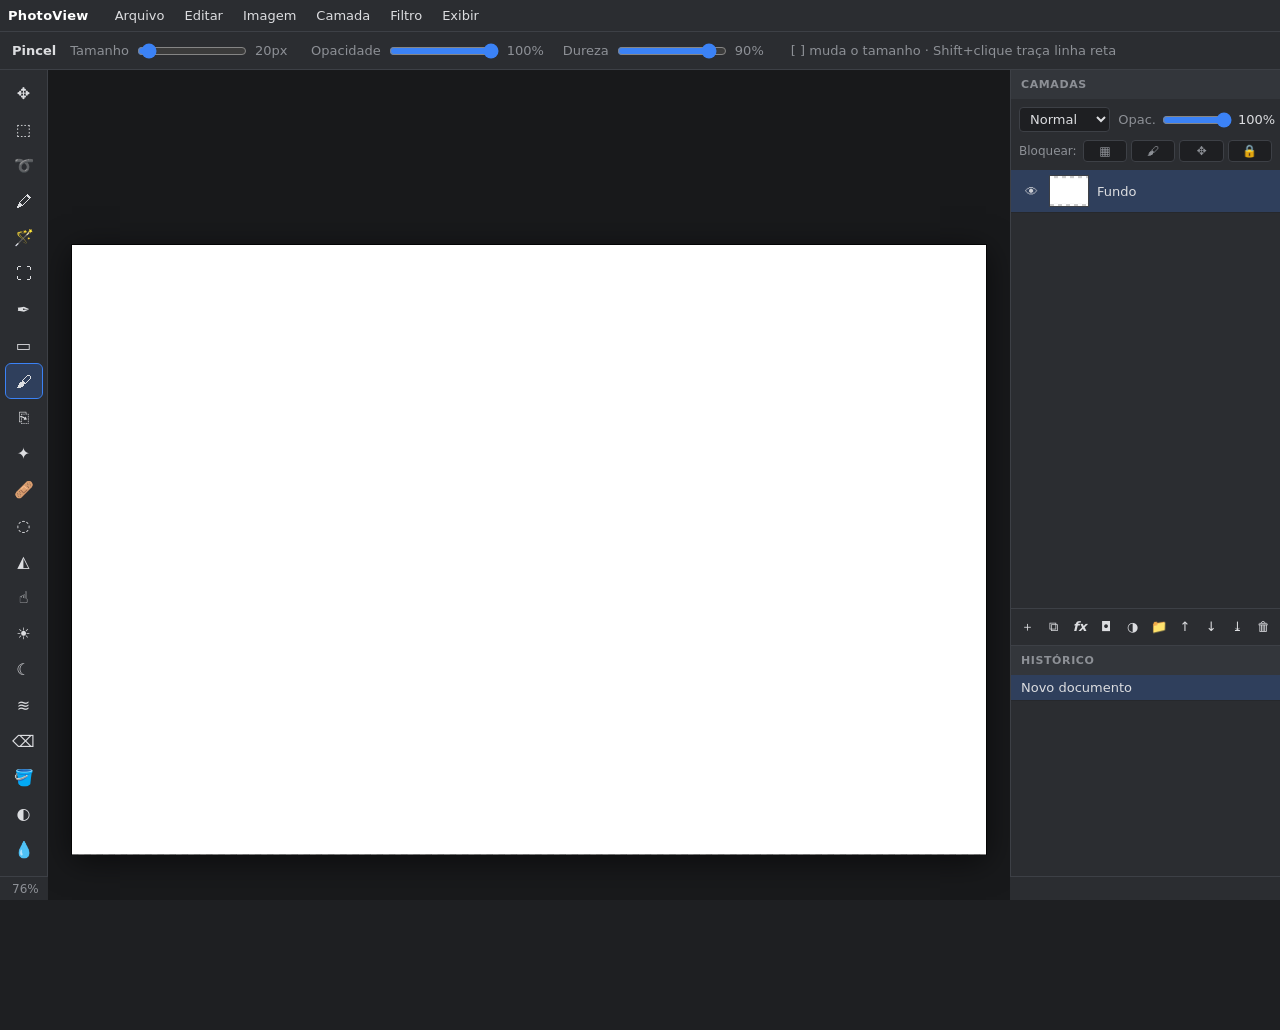
<file: index.html>
<!doctype html>
<html lang="pt-BR">
<head>
<meta charset="utf-8">
<meta name="viewport" content="width=device-width, initial-scale=1">
<title>PhotoView</title>
<link rel="stylesheet" href="css/app.css">
</head>
<body>
<header id="menubar">
  <div class="brand">PhotoView</div>
  <nav id="menus">
    <div class="menu" data-menu="arquivo"><button>Arquivo</button>
      <div class="dropdown">
        <button data-cmd="new">Novo…</button>
        <button data-cmd="open">Abrir imagem… <kbd>Ctrl+O</kbd></button>
        <button data-cmd="openLayer">Inserir como camada…</button>
        <hr>
        <button data-cmd="saveProject">Salvar projeto (.pview) <kbd>Ctrl+S</kbd></button>
        <button data-cmd="openProject">Abrir projeto…</button>
        <hr>
        <button data-cmd="exportAs">Exportar como… <kbd>Ctrl+Alt+E</kbd></button>
        <button data-cmd="exportPNG">Exportar PNG <kbd>Ctrl+Shift+E</kbd></button>
        <button data-cmd="exportJPG">Exportar JPEG</button>
        <button data-cmd="exportWEBP">Exportar WebP</button>
      </div>
    </div>
    <div class="menu"><button>Editar</button>
      <div class="dropdown">
        <button data-cmd="undo">Desfazer <kbd>Ctrl+Z</kbd></button>
        <button data-cmd="redo">Refazer <kbd>Ctrl+Shift+Z</kbd></button>
        <hr>
        <button data-cmd="freeTransform">Transformação livre <kbd>Ctrl+Alt+T</kbd></button>
        <hr>
        <button data-cmd="copy">Copiar <kbd>Ctrl+C</kbd></button>
        <button data-cmd="clear">Limpar seleção <kbd>Del</kbd></button>
        <button data-cmd="fill">Preencher com cor principal <kbd>Alt+Del</kbd></button>
        <hr>
        <button data-cmd="selectAll">Selecionar tudo <kbd>Ctrl+A</kbd></button>
        <button data-cmd="deselect">Desmarcar <kbd>Ctrl+D</kbd></button>
        <button data-cmd="invertSel">Inverter seleção <kbd>Ctrl+Shift+I</kbd></button>
        <button data-cmd="pathToSel">Caminho → seleção</button>
        <button data-cmd="refineSel">Refinar seleção… <kbd>Ctrl+Alt+R</kbd></button>
      </div>
    </div>
    <div class="menu"><button>Imagem</button>
      <div class="dropdown">
        <button data-cmd="imageSize">Tamanho da imagem… <kbd>Ctrl+Alt+I</kbd></button>
        <button data-cmd="canvasSize">Tamanho da tela… <kbd>Ctrl+Alt+C</kbd></button>
        <button data-cmd="crop">Cortar na seleção</button>
        <button data-cmd="cropTool">Ferramenta Recortar… <kbd>C</kbd></button>
        <hr>
        <button data-cmd="rotCW">Girar 90° horário</button>
        <button data-cmd="rotCCW">Girar 90° anti-horário</button>
        <button data-cmd="rot180">Girar 180°</button>
        <button data-cmd="flipH">Espelhar horizontal</button>
        <button data-cmd="flipV">Espelhar vertical</button>
        <hr>
        <div class="sub-title">Ajustes</div>
        <button data-cmd="adj:brightness">Brilho/Contraste…</button>
        <button data-cmd="adj:levels">Níveis… <kbd>Ctrl+L</kbd></button>
        <button data-cmd="adj:curves">Curvas… <kbd>Ctrl+M</kbd></button>
        <button data-cmd="adj:hsl">Matiz/Saturação… <kbd>Ctrl+U</kbd></button>
        <button data-cmd="adj:threshold">Limiar…</button>
        <button data-cmd="adj:posterize">Posterizar…</button>
        <button data-cmd="fx:invert">Inverter <kbd>Ctrl+I</kbd></button>
        <button data-cmd="fx:desaturate">Dessaturar <kbd>Ctrl+Shift+U</kbd></button>
        <button data-cmd="fx:sepia">Sépia</button>
        <button data-cmd="fx:autolevels">Tom automático</button>
      </div>
    </div>
    <div class="menu"><button>Camada</button>
      <div class="dropdown">
        <button data-cmd="newLayer">Nova camada <kbd>Ctrl+Shift+N</kbd></button>
        <button data-cmd="dupLayer">Duplicar / camada via cópia <kbd>Ctrl+J</kbd></button>
        <button data-cmd="delLayer">Excluir camada</button>
        <hr>
        <div class="sub-title">Nova camada de ajuste</div>
        <button data-cmd="newAdj:curves">Curvas…</button>
        <button data-cmd="newAdj:levels">Níveis…</button>
        <button data-cmd="newAdj:brightness">Brilho/Contraste…</button>
        <button data-cmd="newAdj:hsl">Matiz/Saturação…</button>
        <button data-cmd="newAdj:desaturate">Preto e branco</button>
        <button data-cmd="newAdj:invert">Inverter</button>
        <button data-cmd="newAdj:sepia">Sépia</button>
        <button data-cmd="newAdj:threshold">Limiar…</button>
        <button data-cmd="newAdj:posterize">Posterizar…</button>
        <button data-cmd="editAdjLayer">Editar camada de ajuste…</button>
        <hr>
        <div class="sub-title">Máscara de camada</div>
        <button data-cmd="addMask">Adicionar máscara (revelar tudo / seleção)</button>
        <button data-cmd="addMaskHide">Adicionar máscara (ocultar tudo)</button>
        <button data-cmd="editMask">Editar máscara <kbd>Ctrl+\</kbd></button>
        <button data-cmd="editContent">Editar conteúdo <kbd>Ctrl+2</kbd></button>
        <button data-cmd="toggleMask">Ativar/desativar máscara</button>
        <button data-cmd="maskToSel">Carregar máscara como seleção</button>
        <button data-cmd="applyMask">Aplicar máscara</button>
        <button data-cmd="deleteMask">Excluir máscara</button>
        <hr>
        <button data-cmd="editText">Editar texto…</button>
        <button data-cmd="editShape">Editar forma…</button>
        <button data-cmd="layerStyle">Estilo de camada…</button>
        <button data-cmd="copyStyle">Copiar estilo</button>
        <button data-cmd="pasteStyle">Colar estilo</button>
        <button data-cmd="clearStyle">Limpar estilo</button>
        <hr>
        <button data-cmd="clipMask">Criar / soltar máscara de recorte <kbd>Ctrl+Alt+G</kbd></button>
        <button data-cmd="lockAll">Bloquear / desbloquear tudo <kbd>Ctrl+/</kbd></button>
        <button data-cmd="groupLayers">Agrupar camadas <kbd>Ctrl+G</kbd></button>
        <button data-cmd="ungroup">Desagrupar <kbd>Ctrl+Shift+G</kbd></button>
        <button data-cmd="mergeGroup">Mesclar grupo</button>
        <button data-cmd="mergeDown">Mesclar abaixo <kbd>Ctrl+E</kbd></button>
        <button data-cmd="flatten">Achatar imagem</button>
        <hr>
        <button data-cmd="layerUp">Trazer para frente <kbd>Ctrl+]</kbd></button>
        <button data-cmd="layerDown">Enviar para trás <kbd>Ctrl+[</kbd></button>
      </div>
    </div>
    <div class="menu"><button>Filtro</button>
      <div class="dropdown">
        <button data-cmd="adj:blur">Desfoque gaussiano…</button>
        <button data-cmd="adj:sharpen">Nitidez (máscara de nitidez)…</button>
        <button data-cmd="adj:noise">Adicionar ruído…</button>
        <button data-cmd="adj:pixelate">Pixelizar…</button>
        <button data-cmd="fx:emboss">Relevo</button>
        <button data-cmd="fx:edges">Detectar bordas</button>
      </div>
    </div>
    <div class="menu"><button>Exibir</button>
      <div class="dropdown">
        <button data-cmd="zoomIn">Aproximar <kbd>Ctrl++</kbd></button>
        <button data-cmd="zoomOut">Afastar <kbd>Ctrl+-</kbd></button>
        <button data-cmd="fit">Ajustar à tela <kbd>Ctrl+0</kbd></button>
        <button data-cmd="actual">Pixels reais <kbd>Ctrl+1</kbd></button>
      </div>
    </div>
  </nav>
</header>

<div id="optionsbar"></div>

<main id="app">
  <aside id="toolbar">
    <button data-tool="move" title="Mover (V)">✥</button>
    <button data-tool="marquee" title="Letreiro (M)">⬚</button>
    <button data-tool="lasso" title="Laço (L) · mão livre ou poligonal">➰</button>
    <button data-tool="quick" title="Seleção rápida (Shift+W) · pinte dentro do objeto">🖍</button>
    <button data-tool="wand" title="Varinha mágica (W)">🪄</button>
    <button data-tool="crop" title="Recortar (C)">⛶</button>
    <button data-tool="pen" title="Caneta (P) · caminhos de Bézier">✒</button>
    <button data-tool="shape" title="Forma (U) · retângulo, elipse, polígono, estrela, linha">▭</button>
    <button data-tool="brush" title="Pincel (B)">🖌</button>
    <button data-tool="clone" title="Carimbo (S) · Alt+clique define a origem">⎘</button>
    <button data-tool="spot" title="Corretivo para manchas (J) · só pintar sobre a mancha">✦</button>
    <button data-tool="heal" title="Pincel corretivo (Shift+J) · Alt+clique define a origem">🩹</button>
    <button data-tool="blur" title="Desfoque (R) · pinte para suavizar">◌</button>
    <button data-tool="sharpen" title="Nitidez (Shift+R) · pinte para realçar detalhes">◭</button>
    <button data-tool="smudge" title="Borrar (F) · arraste as cores como com o dedo">☝</button>
    <button data-tool="dodge" title="Subexposição (O) · pinte para clarear · Alt escurece">☀</button>
    <button data-tool="burn" title="Superexposição (Shift+O) · pinte para escurecer · Alt clareia">☾</button>
    <button data-tool="sponge" title="Esponja (N) · pinte para saturar ou dessaturar">≋</button>
    <button data-tool="eraser" title="Borracha (E)">⌫</button>
    <button data-tool="bucket" title="Lata de tinta (G)">🪣</button>
    <button data-tool="gradient" title="Degradê (Shift+G)">◐</button>
    <button data-tool="eyedropper" title="Conta-gotas (I)">💧</button>
    <button data-tool="text" title="Texto (T)">T</button>
    <button data-tool="hand" title="Mão (H / Espaço)">✋</button>
    <button data-tool="zoom" title="Zoom (Z)">🔍</button>
    <div id="swatches" title="X troca · D padrão">
      <input type="color" id="colorFg" value="#000000" aria-label="Cor principal">
      <input type="color" id="colorBg" value="#ffffff" aria-label="Cor secundária">
    </div>
  </aside>

  <section id="workspace">
    <div id="stage">
      <canvas id="view"></canvas>
    </div>
    <canvas id="overlay"></canvas>
  </section>

  <aside id="panels">
    <section class="panel">
      <h2>Camadas</h2>
      <div class="layer-props">
        <select id="blendMode" aria-label="Modo de mesclagem"></select>
        <label>Opac. <input type="range" id="layerOpacity" min="0" max="100" value="100"><span id="layerOpacityVal">100%</span></label>
      </div>
      <div class="layer-locks" id="layerLocks">
        <span>Bloquear:</span>
        <button data-lock="alpha" title="Bloquear pixels transparentes (a pintura só vale onde já há imagem)">▦</button>
        <button data-lock="pixels" title="Bloquear pixels da imagem (nenhuma ferramenta de pintura ou filtro altera)">🖌</button>
        <button data-lock="pos" title="Bloquear posição (não deixa mover nem transformar)">✥</button>
        <button data-lock="all" title="Bloquear tudo (Ctrl+/)">🔒</button>
      </div>
      <ul id="layerList"></ul>
      <div class="panel-actions">
        <button data-cmd="newLayer" title="Nova camada">＋</button>
        <button data-cmd="dupLayer" title="Duplicar">⧉</button>
        <button data-cmd="layerStyle" title="Estilo de camada" style="font-style:italic;font-weight:700">fx</button>
        <button data-cmd="addMask" title="Adicionar máscara (usa a seleção, se houver)">◘</button>
        <button data-cmd="newAdjPick" title="Nova camada de ajuste">◑</button>
        <button data-cmd="groupLayers" title="Agrupar camadas (Ctrl+G) · Ctrl/Shift+clique seleciona várias">📁</button>
        <button data-cmd="layerUp" title="Subir">↑</button>
        <button data-cmd="layerDown" title="Descer">↓</button>
        <button data-cmd="mergeDown" title="Mesclar abaixo">⤓</button>
        <button data-cmd="delLayer" title="Excluir">🗑</button>
      </div>
    </section>
    <section class="panel">
      <h2>Histórico</h2>
      <ol id="historyList"></ol>
    </section>
  </aside>
</main>

<footer id="statusbar">
  <span id="stZoom">100%</span>
  <span id="stSize">—</span>
  <span id="stPos"></span>
  <span id="stTarget"></span>
  <span id="stMsg"></span>
</footer>

<div id="modal" hidden>
  <form id="dialog" method="dialog">
    <h3 id="dlgTitle"></h3>
    <div id="dlgBody"></div>
    <div class="dlg-actions">
      <button type="button" id="dlgCancel">Cancelar</button>
      <button type="submit" id="dlgOk" class="primary">OK</button>
    </div>
  </form>
</div>

<input type="file" id="fileOpen" accept="image/*" hidden>
<input type="file" id="fileLayer" accept="image/*" hidden>
<input type="file" id="fileProject" accept=".pview,application/json" hidden>

<script src="js/filters.js"></script>
<script src="js/app.js"></script>
</body>
</html>
</file>
<file: css/app.css>
:root {
  --bg: #1e1f22;
  --panel: #2b2d31;
  --panel-2: #33363b;
  --border: #3d4046;
  --text: #dcdde0;
  --muted: #8d9096;
  --accent: #3b82f6;
  --accent-soft: rgba(59,130,246,.22);
  --work: #18191b;
  font-family: system-ui, -apple-system, "Segoe UI", Roboto, sans-serif;
  font-size: 13px;
  color-scheme: dark;
}
* { box-sizing: border-box; }
html, body { margin: 0; height: 100%; overflow: hidden; background: var(--bg); color: var(--text); }
button, input, select { font: inherit; color: inherit; }
button { cursor: pointer; }
kbd { font-family: inherit; color: var(--muted); font-size: 11px; margin-left: auto; padding-left: 24px; }

body { display: grid; grid-template-rows: 32px 38px minmax(0, 1fr) 24px; grid-template-columns: minmax(0, 1fr); }

/* menu */
#menubar { display: flex; align-items: center; background: var(--panel); border-bottom: 1px solid var(--border); padding: 0 8px; gap: 8px; }
.brand { font-weight: 700; letter-spacing: .3px; color: #fff; padding-right: 8px; }
#menus { display: flex; }
.menu { position: relative; }
.menu > button { background: none; border: 0; padding: 6px 10px; border-radius: 4px; }
.menu > button:hover, .menu.open > button { background: var(--panel-2); }
.dropdown { display: none; position: absolute; top: 100%; left: 0; min-width: 260px; background: var(--panel-2); border: 1px solid var(--border); border-radius: 6px; padding: 4px; z-index: 50; box-shadow: 0 10px 30px rgba(0,0,0,.45); }
.menu.open .dropdown { display: block; max-height: calc(100vh - 44px); overflow-y: auto; }
.dropdown button { display: flex; width: 100%; text-align: left; background: none; border: 0; padding: 6px 10px; border-radius: 4px; }
.dropdown button:hover { background: var(--accent); color: #fff; }
.dropdown button:hover kbd { color: #e5ecff; }
.dropdown hr { border: 0; border-top: 1px solid var(--border); margin: 4px 0; }
.sub-title { color: var(--muted); font-size: 11px; text-transform: uppercase; padding: 4px 10px 2px; }

/* options bar */
#optionsbar { display: flex; align-items: center; gap: 14px; padding: 0 12px; background: var(--panel); border-bottom: 1px solid var(--border); white-space: nowrap; overflow-x: auto; }
#optionsbar label { display: flex; align-items: center; gap: 6px; color: var(--muted); }
#optionsbar input[type=range] { width: 110px; }
#optionsbar input[type=number] { width: 64px; }
#optionsbar .tool-name { font-weight: 600; color: var(--text); }
input[type=number], select, input[type=text] { background: var(--bg); border: 1px solid var(--border); border-radius: 4px; padding: 3px 6px; }
input[type=range] { accent-color: var(--accent); }

#app { display: grid; grid-template-columns: 48px 1fr 270px; min-height: 0; }

/* toolbar */
#toolbar { background: var(--panel); border-right: 1px solid var(--border); display: flex; flex-direction: column; align-items: center; padding: 6px 0; gap: 2px; }
#toolbar button { width: 36px; height: 34px; border: 0; background: none; border-radius: 5px; font-size: 16px; }
#toolbar button:hover { background: var(--panel-2); }
#toolbar button.active { background: var(--accent-soft); outline: 1px solid var(--accent); }
#swatches { position: relative; width: 38px; height: 38px; margin-top: 10px; }
#swatches input { position: absolute; width: 26px; height: 26px; padding: 0; border: 2px solid #ddd; border-radius: 3px; background: none; cursor: pointer; }
#swatches input::-webkit-color-swatch-wrapper { padding: 0; }
#swatches input::-webkit-color-swatch { border: 0; }
#colorFg { top: 0; left: 0; z-index: 2; }
#colorBg { bottom: 0; right: 0; }

/* workspace */
#workspace { position: relative; overflow: hidden; background: var(--work); touch-action: none; }
#stage { position: absolute; top: 0; left: 0; transform-origin: 0 0; box-shadow: 0 0 0 1px #000, 0 8px 40px rgba(0,0,0,.6);
  background-color: #fff;
  background-image: linear-gradient(45deg,#ccc 25%,transparent 25%,transparent 75%,#ccc 75%), linear-gradient(45deg,#ccc 25%,transparent 25%,transparent 75%,#ccc 75%);
  background-size: 16px 16px; background-position: 0 0, 8px 8px; }
#stage canvas { position: absolute; top: 0; left: 0; display: block; }
#stage.pixelated canvas { image-rendering: pixelated; }
#overlay { position: absolute; top: 0; left: 0; pointer-events: none; z-index: 2; }
#workspace.dragover { outline: 2px dashed var(--accent); outline-offset: -8px; }
.text-editor { position: absolute; background: rgba(255,255,255,.05); border: 1px dashed var(--accent); outline: none; resize: none; overflow: hidden; padding: 0; margin: 0; line-height: 1.2; white-space: pre; z-index: 5; min-width: 20px; }

/* panels */
#panels { background: var(--panel); border-left: 1px solid var(--border); display: flex; flex-direction: column; min-height: 0; }
.panel { display: flex; flex-direction: column; min-height: 0; border-bottom: 1px solid var(--border); }
.panel:first-child { flex: 3; }
.panel:last-child { flex: 2; }
.panel h2 { font-size: 11px; text-transform: uppercase; letter-spacing: .6px; margin: 0; padding: 8px 10px; color: var(--muted); background: var(--panel-2); }
.layer-props { display: flex; gap: 8px; padding: 8px; align-items: center; }
.layer-props select { flex: 1; min-width: 0; }
.layer-props label { display: flex; align-items: center; gap: 4px; color: var(--muted); }
.layer-props input[type=range] { width: 70px; }
#layerOpacityVal { width: 34px; text-align: right; color: var(--text); }
#layerList, #historyList { list-style: none; margin: 0; padding: 0; overflow-y: auto; flex: 1; }
#layerList li { display: flex; align-items: center; gap: 8px; padding: 5px 8px; border-bottom: 1px solid #26282c; cursor: pointer; user-select: none; }
#layerList li.active { background: var(--accent-soft); }
#layerList li.dragging { opacity: .4; }
#layerList .eye { width: 22px; border: 0; background: none; opacity: .9; }
#layerList .eye.off { opacity: .25; }
#layerList canvas { width: 40px; height: 32px; object-fit: contain; border: 1px solid var(--border);
  background: #fff; background-image: linear-gradient(45deg,#ccc 25%,transparent 25%,transparent 75%,#ccc 75%), linear-gradient(45deg,#ccc 25%,transparent 25%,transparent 75%,#ccc 75%); background-size: 8px 8px; background-position: 0 0, 4px 4px; }
#layerList canvas.mask-thumb { background: #000; margin-left: -4px; }
#layerList canvas.mask-thumb.off { opacity: .35; outline: 2px solid #ef4444; outline-offset: -2px; }
#layerList canvas.target { outline: 2px solid #fff; outline-offset: 1px; }
#stTarget { color: #fbbf24; }
#layerList .name { flex: 1; overflow: hidden; text-overflow: ellipsis; white-space: nowrap; }
#layerList .meta { color: var(--muted); font-size: 11px; }
.panel-actions { display: flex; gap: 2px; padding: 4px; border-top: 1px solid var(--border); }
.panel-actions button { flex: 1; border: 0; background: none; padding: 5px 0; border-radius: 4px; }
.panel-actions button:hover { background: var(--panel-2); }
#historyList li { padding: 5px 10px; cursor: pointer; border-bottom: 1px solid #26282c; }
#historyList li:hover { background: var(--panel-2); }
#historyList li.current { background: var(--accent-soft); }
#historyList li.future { color: var(--muted); font-style: italic; }

/* status */
#statusbar { display: flex; gap: 18px; align-items: center; padding: 0 12px; background: var(--panel); border-top: 1px solid var(--border); color: var(--muted); font-size: 12px; }
#stMsg { margin-left: auto; color: var(--text); }

/* modal */
#modal { position: fixed; inset: 0; background: rgba(0,0,0,.45); display: grid; place-items: center; z-index: 100; }
#modal[hidden] { display: none; }
#dialog { background: var(--panel); border: 1px solid var(--border); border-radius: 8px; padding: 16px 18px; min-width: 340px; box-shadow: 0 20px 60px rgba(0,0,0,.6); }
#dialog h3 { margin: 0 0 14px; font-size: 15px; }
#dlgBody { display: grid; gap: 10px; }
.field { display: grid; grid-template-columns: 110px 1fr 54px; align-items: center; gap: 10px; }
.field.wide { grid-template-columns: 110px 1fr; }
.field label { color: var(--muted); }
.field-custom { display: grid; gap: 8px; justify-items: start; }
.curves-bar { display: flex; gap: 6px; width: 256px; }
.curves-bar select { flex: 1; min-width: 0; }
.curves-bar button { background: var(--panel-2); border: 1px solid var(--border); border-radius: 4px; padding: 3px 8px; }
.curves-canvas { border: 1px solid var(--border); cursor: crosshair; touch-action: none; }
.curves-info { width: 256px; color: var(--muted); font-size: 11px; min-height: 28px; font-variant-numeric: tabular-nums; }
#dlgBody { max-height: 70vh; overflow-y: auto; padding-right: 6px; }
.dlg-section { display: flex; align-items: center; gap: 8px; font-weight: 600; margin-top: 8px; padding-top: 10px; border-top: 1px solid var(--border); cursor: pointer; }
.dlg-section:first-child { margin-top: 0; padding-top: 0; border-top: 0; }
.field input[type=color] { width: 48px; height: 24px; padding: 0; border: 1px solid var(--border); background: none; }
/* diálogos com prévia ao vivo: sem escurecer e encostados à direita */
#modal.preview { background: transparent; place-items: start end; padding: 80px 290px 0 0; pointer-events: none; }
#modal.preview #dialog { pointer-events: auto; }
.field output { text-align: right; font-variant-numeric: tabular-nums; }
.dlg-actions { display: flex; justify-content: flex-end; gap: 8px; margin-top: 18px; }
.dlg-actions button { border: 1px solid var(--border); background: var(--panel-2); border-radius: 5px; padding: 6px 16px; }
.dlg-actions .primary { background: var(--accent); border-color: var(--accent); color: #fff; }

@media (max-width: 760px) {
  #app { grid-template-columns: 44px 1fr; }
  #panels { display: none; }
  .brand { display: none; }
  .menu > button { padding: 6px 6px; }
  #modal.preview { padding: 60px 8px 0; place-items: start center; }
  #dialog { min-width: 0; width: calc(100vw - 16px); max-width: 420px; }
}

/* grupos de camadas */
#layerList li.group:not(.active) { background: #2f3136; }
#layerList li.group .name { font-weight: 600; }
#layerList li.multi:not(.active) { background: rgba(59,130,246,.12); }
#layerList .fold { width: 16px; border: 0; background: none; color: var(--muted); padding: 0; font-size: 12px; }

/* máscara de recorte */
#layerList li.clipped { border-left: 2px solid var(--accent); }
#layerList .clipmark { color: var(--accent); font-size: 13px; width: 12px; }

/* bloqueio de camadas */
.layer-locks { display: flex; align-items: center; gap: 4px; padding: 0 8px 8px; color: var(--muted); font-size: 12px; }
.layer-locks span { margin-right: 2px; }
.layer-locks button { flex: 1; border: 1px solid var(--border); background: var(--bg); border-radius: 4px; padding: 3px 0; }
.layer-locks button:hover { background: var(--panel-2); }
.layer-locks button.on { background: var(--accent-soft); border-color: var(--accent); }

/* exportar como */
.export-prev { display: flex; flex-wrap: wrap; gap: 8px; }
.export-prev canvas { width: 230px; height: 170px; border: 1px solid var(--border); border-radius: 6px;
  background-color: #fff; background-image: linear-gradient(45deg,#ccc 25%,transparent 25%,transparent 75%,#ccc 75%), linear-gradient(45deg,#ccc 25%,transparent 25%,transparent 75%,#ccc 75%); background-size: 12px 12px; background-position: 0 0, 6px 6px; }
.export-cap { display: flex; width: 100%; justify-content: space-around; color: var(--muted); font-size: 11px; margin-top: -4px; }
.export-info { width: 100%; font-variant-numeric: tabular-nums; color: var(--text); }
</file>
